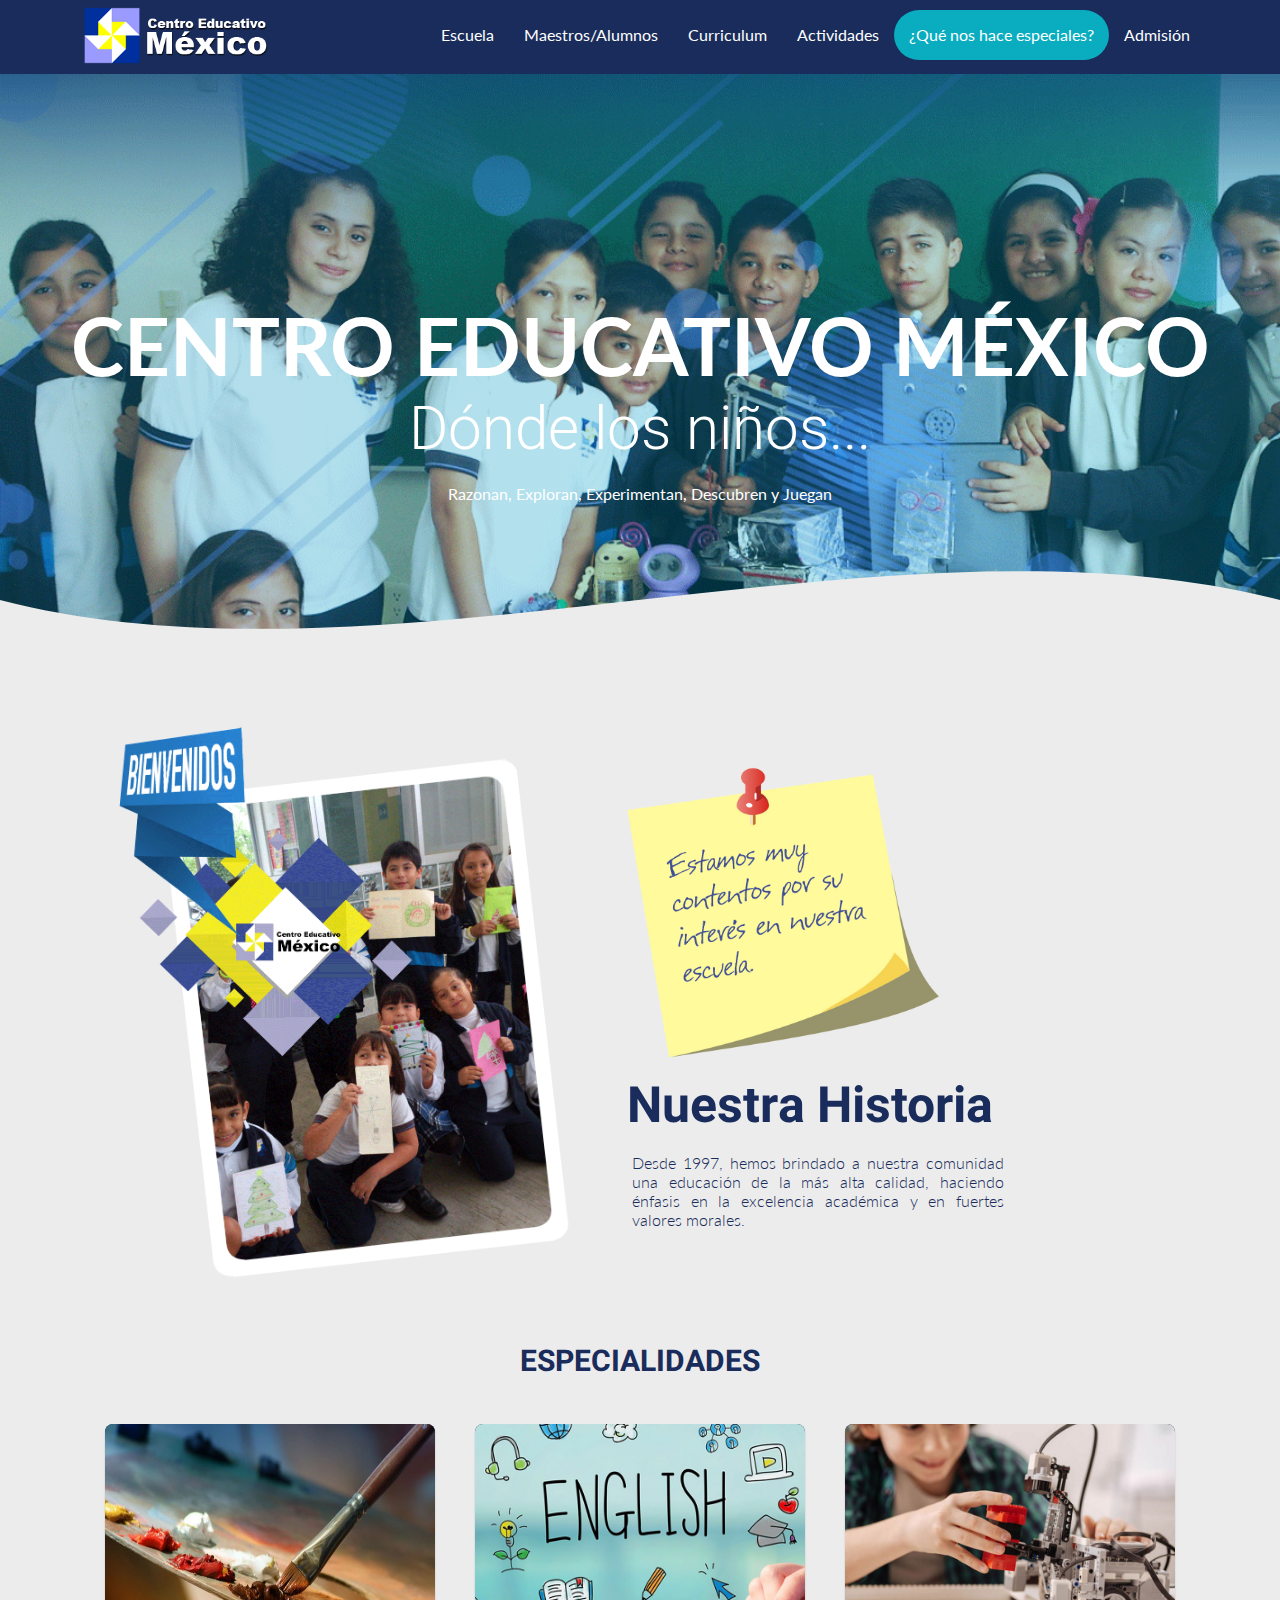
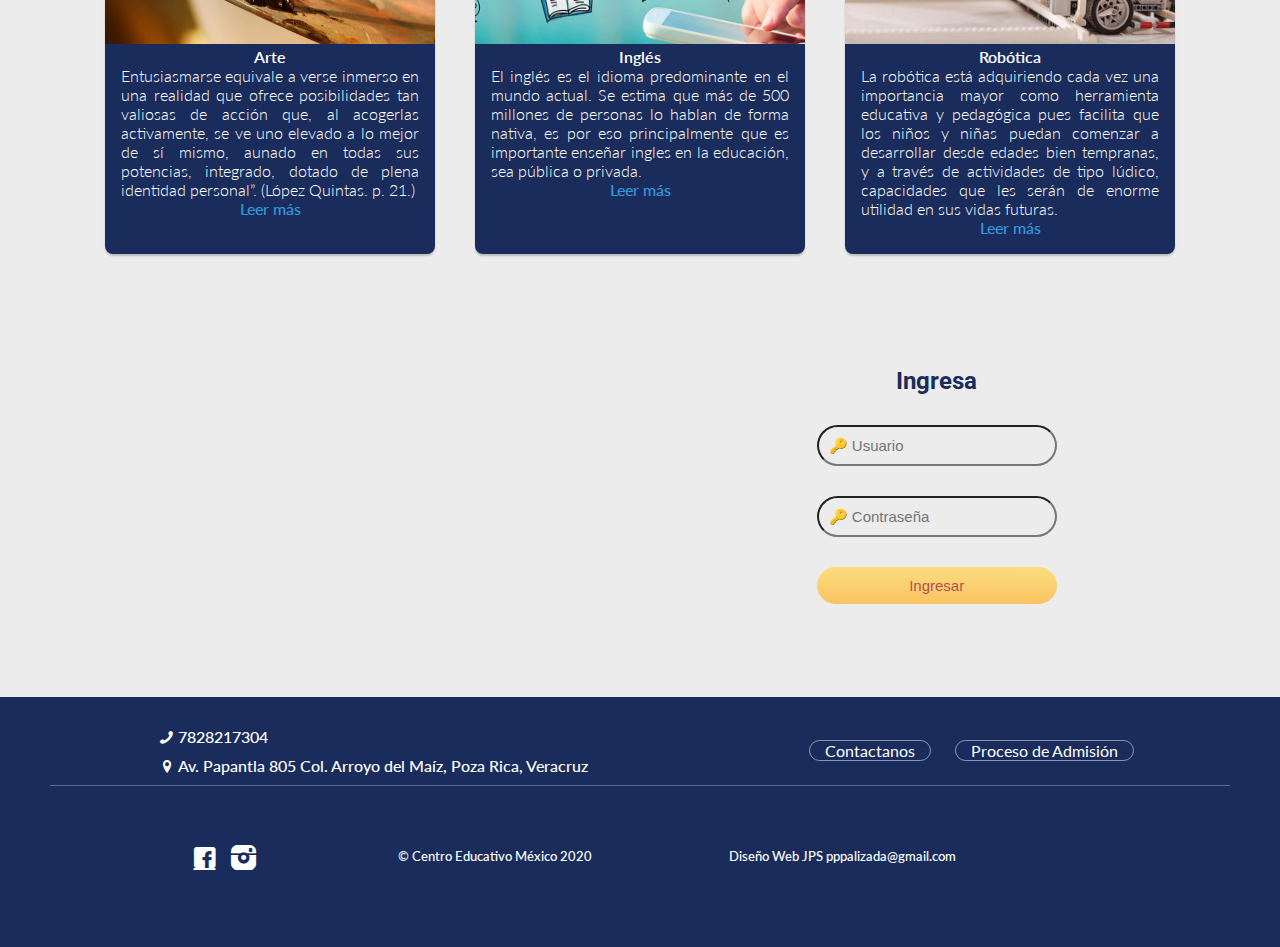
<file: index.html>
<!DOCTYPE html>
<html lang="en">
<head>
    <meta charset="UTF-8">
    <meta name="viewport" content="width=device-width, initial-scale=1.0">
    <title>Centro Educativo México</title>
    <link rel="stylesheet" href="css/estilos.css">
    <link rel="stylesheet" href="css/fontello.css">    
    <link rel="shortcut icon" href="favicon.ico.ico.ico" type="image/x-icon">
</head>
<body>

    <input type="checkbox" id="cerrar">
    <label for="cerrar" id="btn-cerrar">X</label>
    <div class="modal">
        <div class="contenido">                 <!--ventana modal-->
            <h2>#QuedateEnCasa</h2>
            <img src="imagenes/quedate en casa diseño.png" alt="" width="250">
        </div>
    </div>

    <header>
        <div class="contenedor1">
            <div class="contenedor-menu">
                <a href="index.html"><img class="logo" src="imagenes/logo.png" alt="" width="200px"></a>
                <input type="checkbox" id="menu-bar">
                <label class="icon-menu" for="menu-bar"></label>
                <nav class="menu">
                    <a href="escuela.html">Escuela</a>
                    <a href="">Maestros/Alumnos</a>
                    <a href="">Curriculum</a>
                    <a href="">Actividades</a>
                    <a class="especiales" href="">¿Qué nos hace especiales?</a>
                    <a href="">Admisión</a>
                </nav>
            </div>
            <section class="textos-header">
                <h1>CENTRO EDUCATIVO MÉXICO</h1>
                <h2>Dónde los niños...</h2>
                <p>Razonan, Exploran, Experimentan, Descubren y Juegan</p>
            </section>
            <div class="wave" style="height: 150px; overflow: hidden;" ><svg viewBox="0 0 500 150" preserveAspectRatio="none" style="height: 100%; width: 100%;"><path d="M0.00,49.99 C150.00,150.00 349.20,-49.99 500.00,49.99 L500.00,150.00 L0.00,150.00 Z" style="stroke: none; fill: #ececec;"></path></svg></div>
        </div>
    </header> 
        <main>
            <section class="contenedor sobre-nosotros">
                
                <div class="contenedor-sobre-nosotros">
                    <img src="imagenes/tarjeta1.png" alt="" class="imagen-about-us">
                    <div class="contenido-textos">
                        <img src="imagenes/post it.png" alt="">
                        <h3>Nuestra Historia</h3>
                        <p>Desde 1997, hemos brindado a nuestra comunidad una educación de la más alta calidad, haciendo énfasis en la excelencia académica y en fuertes valores morales.</p>
                    </div>                     
                </div>
            </section>
            <section>
                <h2 class="titulo">ESPECIALIDADES</h2>
                <div class="contenedor-especialidades">

                    <div class="card">
                        <img src="imagenes/arte.jpeg" alt="">
                        <h4>Arte</h4>
                        <p>Entusiasmarse equivale a verse inmerso en una realidad que ofrece posibilidades tan valiosas de acción que, al acogerlas activamente, se ve uno elevado a lo mejor de sí mismo, aunado en todas sus potencias, integrado, dotado de plena identidad personal”. (López Quintas. p. 21.)</p>
                        <a href="#">Leer más</a>
                    </div>
                    <div class="card">
                        <img src="imagenes/ingles.jpg" alt="">
                        <h4>Inglés</h4>
                        <p>El inglés es el idioma predominante en el mundo actual. Se estima que más de 500 millones de personas lo hablan de forma nativa, es por eso principalmente que es importante enseñar ingles en la educación, sea pública o privada.</p>
                        <a href="#">Leer más</a>
                    </div>
                    <div class="card">
                        <img src="imagenes/robotica.jpg" alt="">
                        <h4>Robótica</h4>
                        <p>La robótica está adquiriendo cada vez una importancia mayor como herramienta educativa y pedagógica pues facilita que los niños y niñas puedan comenzar a desarrollar desde edades bien tempranas, y a través de actividades de tipo lúdico, capacidades que les serán de enorme utilidad en sus vidas futuras.</p>
                        <a href="#">Leer más</a>
                    </div>
                </div>
            </section>
            <section class="contenedor-informacion">
                <div class="mapa">
                    <iframe src="https://www.google.com/maps/embed?pb=!1m18!1m12!1m3!1d59786.48310864045!2d-97.47913942989877!3d20.52035648652424!2m3!1f0!2f0!3f0!3m2!1i1024!2i768!4f13.1!3m3!1m2!1s0x85da4011e80eee5f%3A0xa3e65ea4b984c16e!2sCentro%20Educativo%20M%C3%A9xico!5e0!3m2!1ses!2smx!4v1586582189539!5m2!1ses!2smx" width="400" height="300" frameborder="0" style="border:0;" allowfullscreen="" aria-hidden="false" tabindex="0"></iframe>
                </div>
                <div class="sesion">
                    <form action="">
                        <h2>Ingresa</h2>
                        <input type="text" placeholder="&#128273; Usuario" name="usuario">
                        <input type="password" placeholder="&#128273; Contraseña" name="clave">
                        <input type="submit" value="Ingresar">
                    </form>
                </div> 
            </section>
            
        </main>
        <footer>
            <div class="contenedor-footer">
                <div class="contenedor-footer1">
                    <div class="content-foo">
                        <h4 class="icon-phone">7828217304</h4>
                        
                        <h4 class="icon-location">Av. Papantla 805 Col. Arroyo del Maíz, Poza Rica, Veracruz</h4>
                    </div>
                    <div class="content-foo1">
                        <a href="">Contactanos</a>
                        <a href="proceso-de-admision.html">Proceso de Admisión</a>
                    </div>
                </div>
                <div class="content-so">
                    <div class="sociales">
                        <a class="icon-facebook" href="https://www.facebook.com/REHILETECEM"></a>
                        <a class="icon-instagram" href="https://www.instagram.com/centroeducativomexico/?hl=es-la"></a>                        
                    </div>
                    <h3 class="titulo-final">&copy; Centro Educativo México 2020</h3>
                    <h3 class="titulo-final">Diseño Web JPS pppalizada@gmail.com</h3> 
                    <br>             
                </div>               
            </div>
            
        </footer>  
</body>
</html>
</file>
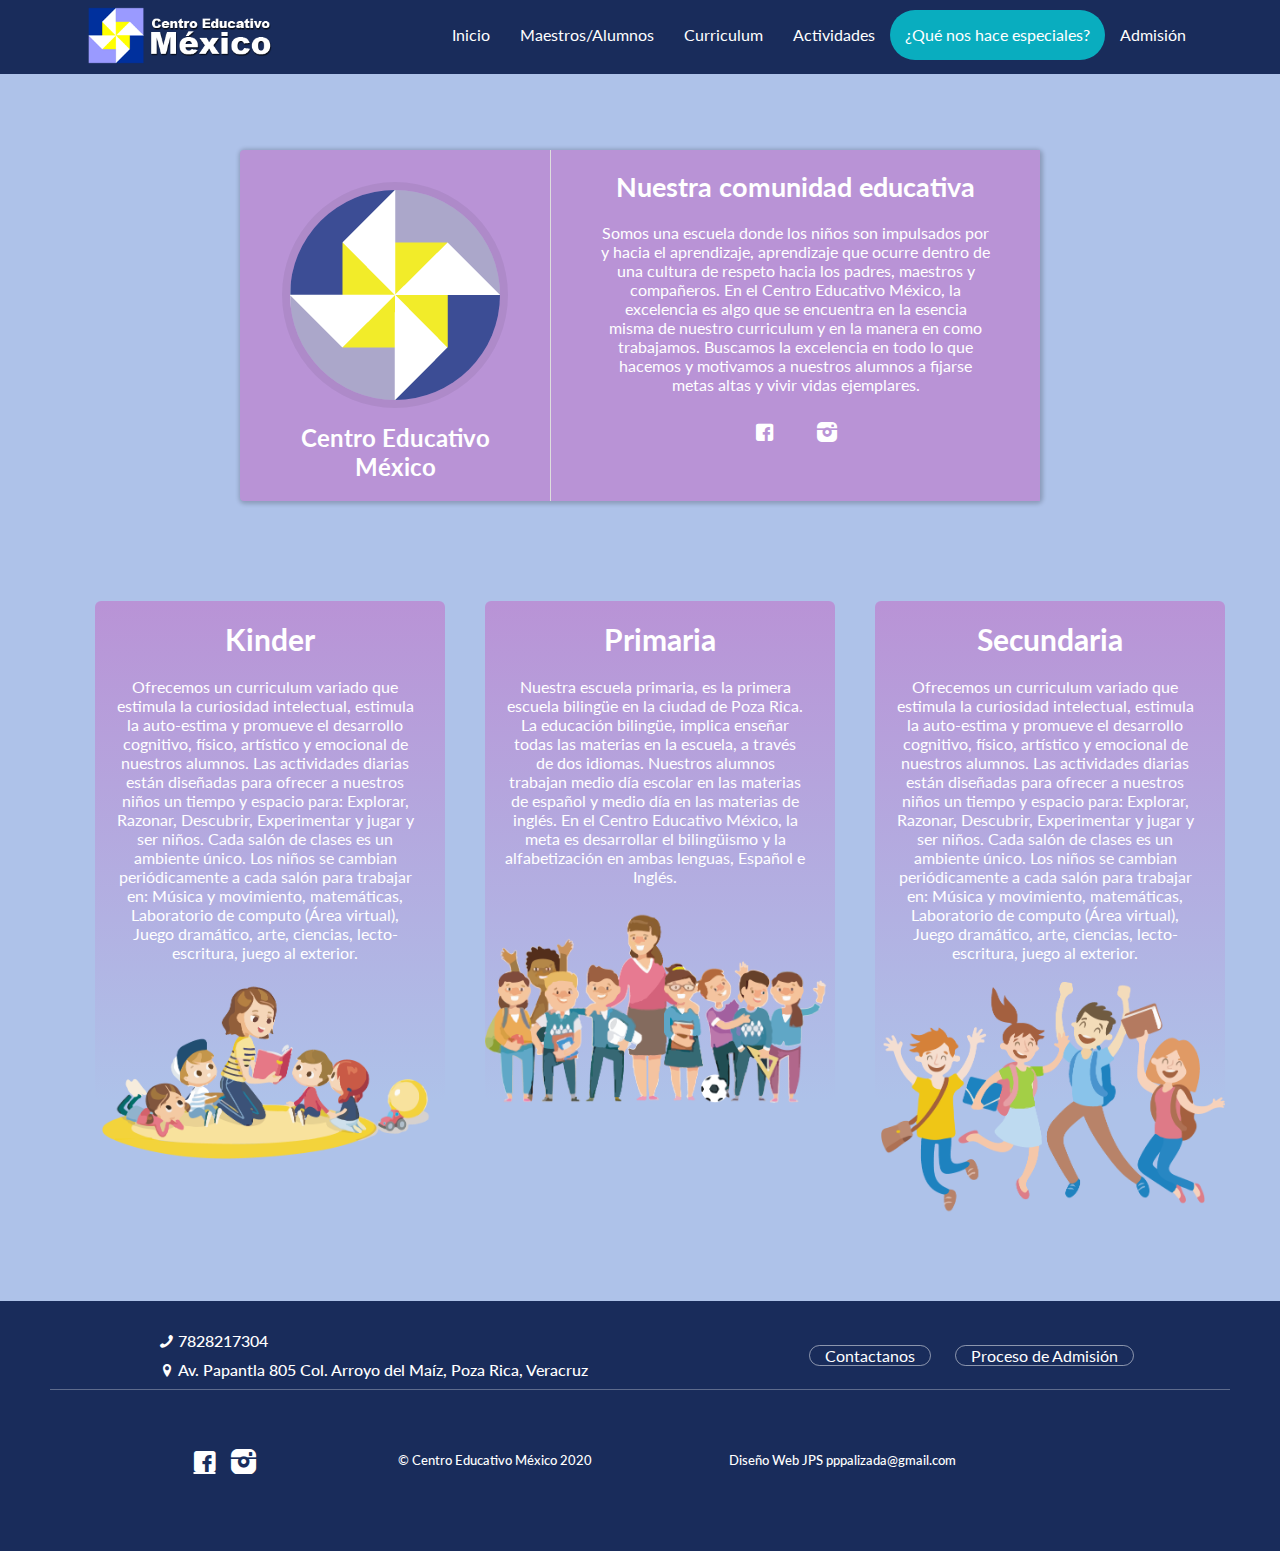
<file: escuela.html>
<!DOCTYPE html>
<html lang="en">
<head>
    <meta charset="UTF-8">
    <meta name="viewport" content="width=device-width, initial-scale=1.0">
    <title>Escuela</title>
    <link rel="stylesheet" href="css/fontello.css">
    <link rel="stylesheet" href="css/escuela/escuela.css">
    <link rel="shortcut icon" href="favicon.ico.ico.ico" type="image/x-icon">
</head>
<body>

    <header>
        <div class="contenedor1">
            <div class="contenedor-menu">
                <a href="index.html"><img class="logo" src="imagenes/logo.png" alt="" width="200px"></a>
                <input type="checkbox" id="menu-bar">
                <label class="icon-menu" for="menu-bar"></label>
                <nav class="menu">
                    <a href="index.html">Inicio</a>
                    <a href="">Maestros/Alumnos</a>
                    <a href="">Curriculum</a>
                    <a href="">Actividades</a>
                    <a class="especiales" href="">¿Qué nos hace especiales?</a>
                    <a href="">Admisión</a>
                </nav>
            </div>                       
        </div>
    </header> 
        <div class="container">
            <div class="card-container">
                <div class="header">
                    <a href="">
                        <img src="imagenes/logo-sin-letras.png" alt="">
                    </a>
                    <h2>Centro Educativo México</h2>
                    
                </div>
                <div class="descripcion">
                    <h4>Nuestra comunidad educativa</h4>
                    <p>Somos una escuela donde los niños son impulsados por y hacia el aprendizaje, aprendizaje que ocurre dentro de una cultura de respeto hacia los padres, maestros y compañeros.
                        En el Centro Educativo México, la excelencia es algo que se encuentra en la esencia misma de nuestro curriculum y en la manera en como trabajamos.
                        Buscamos la excelencia en todo lo que hacemos y motivamos a nuestros alumnos a fijarse metas altas y vivir vidas ejemplares.
                    </p>
                    <div class="social">
                        <a class="icon-facebook" href=""></a>
                        <a class="icon-instagram" href=""></a>
                    </div>
                </div>
            </div>
        </div>
        <div class="container1">
            <div class="card-container1">
                <div class="header1">                    
                    <div class="descripcion1">
                        <h2>Kinder</h2>
                        <p>Ofrecemos un curriculum variado que estimula la curiosidad intelectual, estimula la auto-estima y promueve el desarrollo cognitivo, físico, artístico y emocional de nuestros alumnos.
                            Las actividades diarias están diseñadas para ofrecer a nuestros niños un tiempo y espacio para: Explorar, Razonar, Descubrir, Experimentar y jugar y ser niños.
                            Cada salón de clases es un ambiente único. Los niños se cambian periódicamente a cada salón para trabajar en:
                            Música y movimiento, matemáticas, Laboratorio de computo (Área virtual), Juego dramático, arte, ciencias, lecto-escritura, juego al exterior.
                        </p>
                        <div class="imagen">
                            <img src="imagenes/kinder.png" alt="">
                        </div>

                    </div>
                </div>
            </div>
            <div class="card-container1">
                <div class="header1">                    
                    <div class="descripcion1">
                        <h2>Primaria</h2>
                        <p>Nuestra escuela primaria, es la primera escuela bilingüe en la ciudad de Poza Rica.
                            La educación bilingüe, implica enseñar todas las materias en la escuela, a través de dos idiomas. Nuestros alumnos trabajan medio día escolar en las materias de español y medio día en las materias de inglés.
                            En el Centro Educativo México, la meta es desarrollar el bilingüismo y la alfabetización en ambas lenguas, Español e Inglés.                             
                        </p>
                        <div class="imagen">
                            <img src="imagenes/primaria.png" alt="">
                        </div>

                    </div>
                </div>
            </div>
            <div class="card-container1">
                <div class="header1">                    
                    <div class="descripcion1">
                        <h2>Secundaria</h2>
                        <p>Ofrecemos un curriculum variado que estimula la curiosidad intelectual, estimula la auto-estima y promueve el desarrollo cognitivo, físico, artístico y emocional de nuestros alumnos.
                            Las actividades diarias están diseñadas para ofrecer a nuestros niños un tiempo y espacio para: Explorar, Razonar, Descubrir, Experimentar y jugar y ser niños.
                            Cada salón de clases es un ambiente único. Los niños se cambian periódicamente a cada salón para trabajar en:
                            Música y movimiento, matemáticas, Laboratorio de computo (Área virtual), Juego dramático, arte, ciencias, lecto-escritura, juego al exterior.
                        </p>
                        <div class="imagen">
                            <img src="imagenes/seundaria.png" alt="">
                        </div>

                    </div>
                </div>
            </div>
        </div>

    <footer>
        <div class="contenedor-footer">
            <div class="contenedor-footer1">
                <div class="content-foo">
                    <h4 class="icon-phone">7828217304</h4>                   
                    <h4 class="icon-location">Av. Papantla 805 Col. Arroyo del Maíz, Poza Rica, Veracruz</h4>
                </div>
                <div class="content-foo1">
                    <a href="">Contactanos</a>
                    <a href="proceso-de-admision.html">Proceso de Admisión</a>
                </div>
            </div>
            <div class="content-so">
                <div class="sociales">
                    <a class="icon-facebook" href="https://www.facebook.com/REHILETECEM"></a>
                    <a class="icon-instagram" href="https://www.instagram.com/centroeducativomexico/?hl=es-la"></a>                        
                </div>
                <h3 class="titulo-final">&copy; Centro Educativo México 2020</h3>
                <h3 class="titulo-final">Diseño Web JPS pppalizada@gmail.com</h3> 
                <br>             
            </div>               
        </div>
        
    </footer>  
    
</body>
</html>
</file>
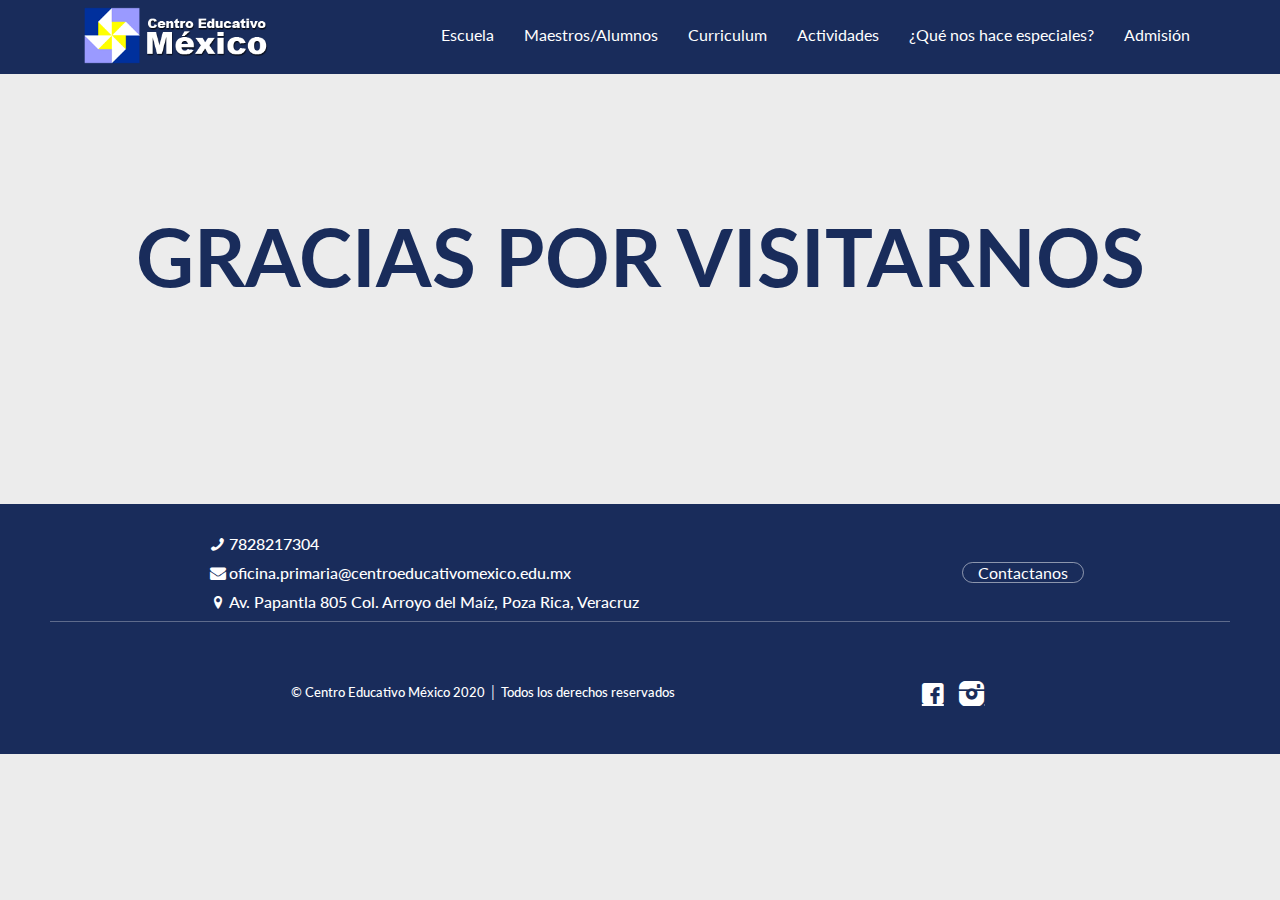
<file: gracias.html>
<!DOCTYPE html>
<html lang="en">
<head>
    <meta charset="UTF-8">
    <meta name="viewport" content="width=device-width, initial-scale=1.0">
    <title>Gracias por visitarnos</title>
    <link rel="stylesheet" href="css/gracias/gracias.css">
    <link rel="stylesheet" href="css/fontello.css">
    <link rel="shortcut icon" href="favicon.ico.ico.ico" type="image/x-icon">
</head>
<body>

    <header>
        <div class="contenedor1">
            <div class="contenedor-menu">
               <a href="index.html"><img class="logo" src="imagenes/logo.png" alt="" width="200px"></a>
                <input type="checkbox" id="menu-bar">
                <label class="icon-menu" for="menu-bar"></label>
                <nav class="menu">
                    <a href="">Escuela</a>
                    <a href="">Maestros/Alumnos</a>
                    <a href="">Curriculum</a>
                    <a href="">Actividades</a>
                    <a href="">¿Qué nos hace especiales?</a>
                    <a href="">Admisión</a>
                </nav>
            </div>           
        </div>
    </header> 
        
        <h2>GRACIAS POR VISITARNOS</h2>
            
        </main>
        <footer>
            <div class="contenedor-footer">
                <div class="contenedor-footer1">
                    <div class="content-foo">
                        <h4 class="icon-phone">7828217304</h4>
                        <h4 class="icon-mail">oficina.primaria@centroeducativomexico.edu.mx</h4>
                        <h4 class="icon-location">Av. Papantla 805 Col. Arroyo del Maíz, Poza Rica, Veracruz</h4>
                    </div>
                    <div class="content-foo1">
                        <a href="">Contactanos</a>                        
                    </div>
                </div>
                <div class="content-so">
                    <h3 class="titulo-final">&copy; Centro Educativo México 2020 │ Todos los derechos reservados</h3>
                    <div class="sociales">
                        <a class="icon-facebook" href="https://www.facebook.com/REHILETECEM"></a>
                        <a class="icon-instagram" href="https://www.instagram.com/centroeducativomexico/?hl=es-la"></a>
                    </div> 
                </div>               
            </div>
            
        </footer>  
    
</body>
</html>
</file>
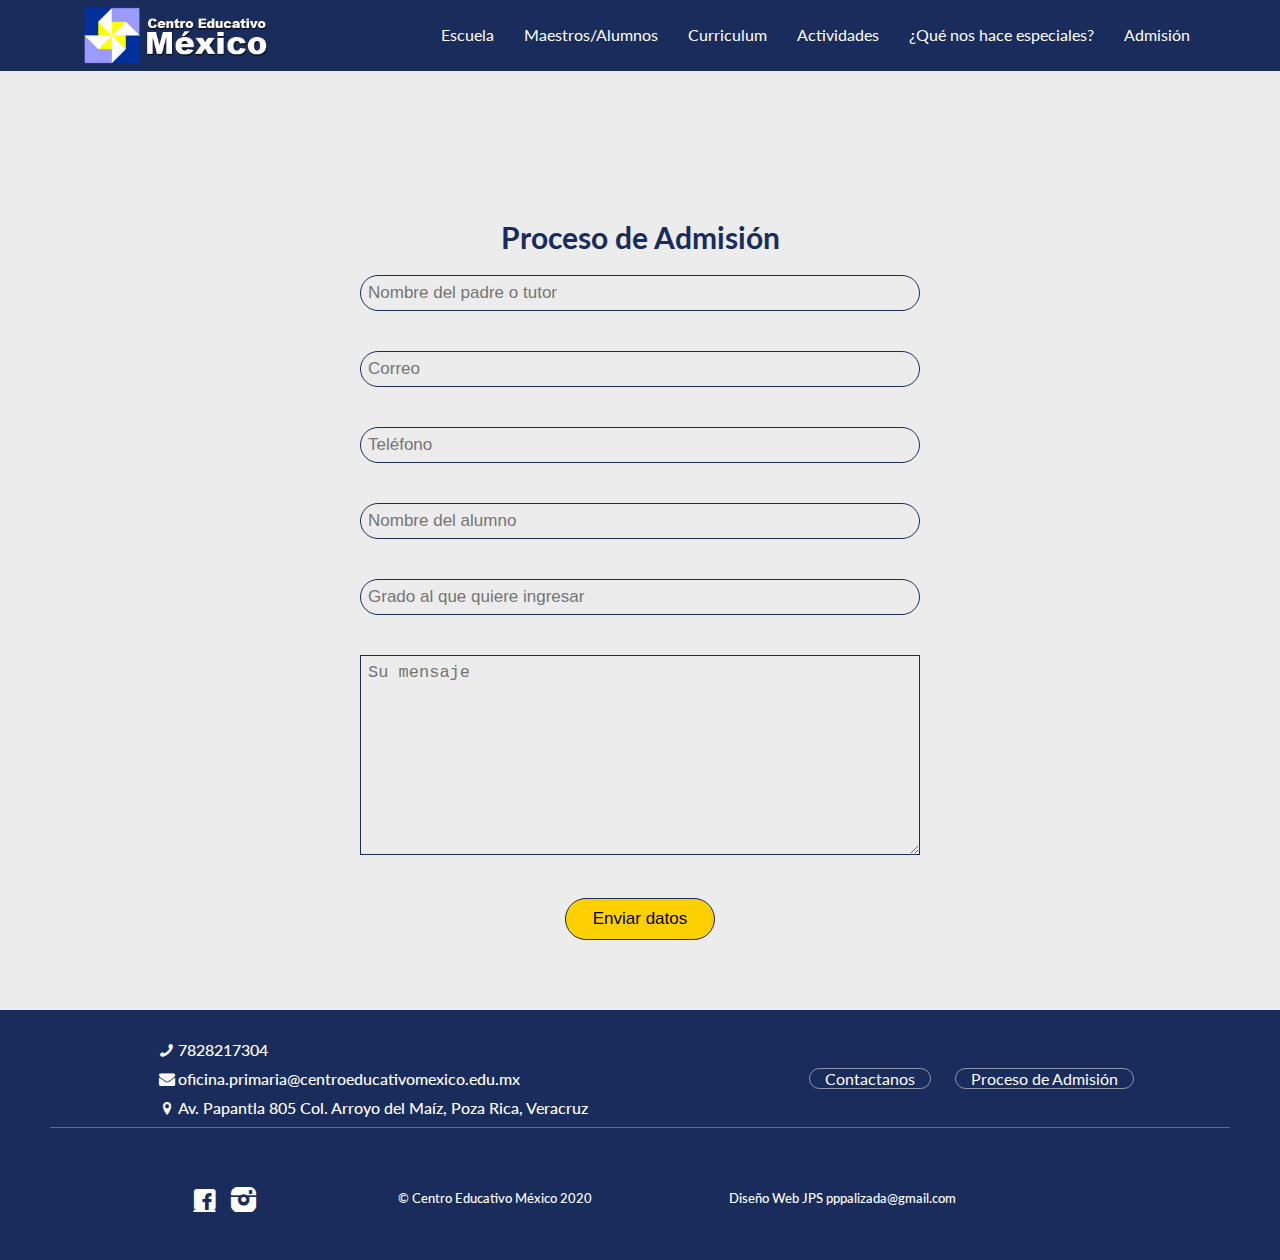
<file: proceso-de-admision.html>
<!DOCTYPE html>
<html lang="en">
<head>
    <meta charset="UTF-8">
    <meta name="viewport" content="width=device-width, initial-scale=1.0">
    <title>Proceso de Admisión</title>
    <link rel="stylesheet" href="css/proceso/admision.css">
    <link rel="stylesheet" href="css/fontello.css">
    <link rel="shortcut icon" href="favicon.ico.ico.ico" type="image/x-icon">
</head>
<body>

    <header>
        <div class="contenedor1">
            <div class="contenedor-menu">
                <img class="logo" src="imagenes/logo.png" alt="" width="200px">
                <input type="checkbox" id="menu-bar">
                <label class="icon-menu" for="menu-bar"></label>
                <nav class="menu">
                    <a href="">Escuela</a>
                    <a href="">Maestros/Alumnos</a>
                    <a href="">Curriculum</a>
                    <a href="">Actividades</a>
                    <a class="especial" href="">¿Qué nos hace especiales?</a>
                    <a href="">Admisión</a>
                </nav>
            </div>
            <section class="textos-header">
                <h1>PROCESO DE ADMISIÓN</h1>                
            </section>
            <div class="wave" style="height: 150px; overflow: hidden;" ><svg viewBox="0 0 500 150" preserveAspectRatio="none" style="height: 100%; width: 100%;"><path d="M0.00,49.99 C150.00,150.00 349.20,-49.99 500.00,49.99 L500.00,150.00 L0.00,150.00 Z" style="stroke: none; fill: #ececec;"></path></svg></div>
        </div>
    </header> 
        
            <form action="enviar.php" method="post">
                <h2>Proceso de Admisión</h2>
                <input type="text" name="nombre" placeholder="Nombre del padre o tutor" required>
                <input type="text" name="correo" placeholder="Correo" required>
                <input type="text" name="telefono" placeholder="Teléfono" required>
                <input type="text" name="alumno" placeholder="Nombre del alumno" required>
                <input type="text" name="grado" placeholder="Grado al que quiere ingresar" required>
                <textarea name="mensaje" placeholder="Su mensaje" required></textarea>
                <input type="submit" value="Enviar datos" id="boton">
            </form>            
        
            <footer>
                <div class="contenedor-footer">
                    <div class="contenedor-footer1">
                        <div class="content-foo">
                            <h4 class="icon-phone">7828217304</h4>
                            <h4 class="icon-mail">oficina.primaria@centroeducativomexico.edu.mx</h4>
                            <h4 class="icon-location">Av. Papantla 805 Col. Arroyo del Maíz, Poza Rica, Veracruz</h4>
                        </div>
                        <div class="content-foo1">
                            <a href="">Contactanos</a>
                            <a href="proceso-de-admision.html">Proceso de Admisión</a>
                        </div>
                    </div>
                    <div class="content-so">
                        <div class="sociales">
                            <a class="icon-facebook" href="https://www.facebook.com/REHILETECEM"></a>
                            <a class="icon-instagram" href="https://www.instagram.com/centroeducativomexico/?hl=es-la"></a>                        
                        </div>
                        <h3 class="titulo-final">&copy; Centro Educativo México 2020</h3>
                        <h3 class="titulo-final">Diseño Web JPS pppalizada@gmail.com</h3> 
                        <br>             
                    </div>               
                </div>
                
            </footer>
    
</body>
</html>
</file>
<file: css/estilos.css>
@import url('https://fonts.googleapis.com/css2?family=Heebo:wght@700&family=Lato&display=swap');
@import url('https://fonts.googleapis.com/css2?family=Heebo:wght@900&display=swap');
@import url('https://fonts.googleapis.com/css2?family=Oswald:wght@600&display=swap');

@import url(menu.css);
@import url(about-us.css);
@import url(sesion.css);
@import url(especialidades.css);
@import url(informacion.css);
@import url(footer.css);


*{
    margin: 0;
    padding: 0;
    box-sizing: border-box;
}

body{
    background: #ececec;
    font-family: 'Heebo', sans-serif;
    font-family: 'Lato', sans-serif;
}

.contenedor{
    padding: 40px 0;
    width: 90%;
    max-width: 1200px;
    margin: auto;
    overflow: hidden;
}

.titulo{
    color: #192c5b;
    font-size: 30px;
    text-align: center;
    margin-bottom: 20px;
    font-weight: bolder;
    font-family: 'Heebo', sans-serif;       
}


header{
    width: 100%;
    height: 700px;
    background: #00B4DB;  /* fallback for old browsers */
    background: -webkit-linear-gradient(to right, hsla(195, 100%, 35%, 0.301), hsla(191, 100%, 43%, 0.301)), url(../imagenes/principal.png);  /* Chrome 10-25, Safari 5.1-6 */
    background: linear-gradient(to right, hsla(195, 100%, 35%, 0.301), hsla(191, 100%, 43%, 0.295)), url(../imagenes/principal.png); /* W3C, IE 10+/ Edge, Firefox 16+, Chrome 26+, Opera 12+, Safari 7+ */
    background-size: cover;
    background-attachment: fixed;
    position: relative;
    
}

header .textos-header{
    display: flex;
    height: 800px;
    width: 100%;
    align-items: center;
    justify-content: center;
    flex-direction: column;
    text-align: center;
}

.textos-header h1{
    font-size: 80px;
    color: #fff;
    font-weight: bolder;
}

.textos-header h2{
    font-size: 60px;
    font-weight: 300;
    color: #fff;
}

.textos-header p{
    color: #fff;
}

.wave{
    position: absolute;
    bottom: 0;
    width: 100%;
}

@media (max-width:900px){
    header{
        background-position: center;        
    }
    
    .textos-header h1{                  /*banner principal y textos*/
        font-size: 60px;
    }

    .textos-header h2{
        font-size: 40px;
    }

    .textos-header p{
        font-size: 12px;
    }
}

/*header{
    width: 100%;
    height: 70px;
    background: #333;
    color: #fff;

    position: fixed;
    top: 0;
    left: 0;
    z-index: 100;
}*/


/*ventana modal*/

.modal{
    text-align: center;
    width: 100%;
    height: 150vh;
    background: rgba(0,0,0,0.5);

    position: absolute;
    top: 0;
    left: 0;
    z-index: 100;

    display: flex;

    animation: modal 2s 3s; 
    animation-fill-mode: forwards;   
    visibility: hidden;
    opacity: 0;
}

.contenido{
    margin: auto;
    width: 45%;
    height: 40%;
    background: #fff;
    border-radius: 10px;
}

#cerrar{
    display: none;
}

#cerrar + label{
    position: fixed;
    color: rgb(223, 219, 17);
    font-size: 25px;
    z-index: 150;
    margin-top: 200px;   
     
    left: 100px;
    width: 40px;
    height: 40px;  
    line-height: 40px;
    border-radius: 50%; 
    cursor: pointer;

    animation: modal 2s 3s;
    animation-fill-mode: forwards;
    visibility: hidden;
    opacity: 0;
}


#cerrar:checked + label, #cerrar:checked ~ .modal{
    display: none;          /*para cerrarl el modal*/
}


@keyframes modal{
    100%{
        visibility: visible;
        opacity: 1;
    }
}
</file>
<file: css/fontello.css>
@font-face {
  font-family: 'fontello';
  src: url('../font/fontello.eot?57094877');
  src: url('../font/fontello.eot?57094877#iefix') format('embedded-opentype'),
       url('../font/fontello.woff2?57094877') format('woff2'),
       url('../font/fontello.woff?57094877') format('woff'),
       url('../font/fontello.ttf?57094877') format('truetype'),
       url('../font/fontello.svg?57094877#fontello') format('svg');
  font-weight: normal;
  font-style: normal;
}
/* Chrome hack: SVG is rendered more smooth in Windozze. 100% magic, uncomment if you need it. */
/* Note, that will break hinting! In other OS-es font will be not as sharp as it could be */
/*
@media screen and (-webkit-min-device-pixel-ratio:0) {
  @font-face {
    font-family: 'fontello';
    src: url('../font/fontello.svg?57094877#fontello') format('svg');
  }
}
*/
 
 [class^="icon-"]:before, [class*=" icon-"]:before {
  font-family: "fontello";
  font-style: normal;
  font-weight: normal;
  speak: never;
 
  display: inline-block;
  text-decoration: inherit;
  width: 1em;
  margin-right: .2em;
  text-align: center;
  /* opacity: .8; */
 
  /* For safety - reset parent styles, that can break glyph codes*/
  font-variant: normal;
  text-transform: none;
 
  /* fix buttons height, for twitter bootstrap */
  line-height: 1em;
 
  /* Animation center compensation - margins should be symmetric */
  /* remove if not needed */
  margin-left: .2em;
 
  /* you can be more comfortable with increased icons size */
  /* font-size: 120%; */
 
  /* Font smoothing. That was taken from TWBS */
  -webkit-font-smoothing: antialiased;
  -moz-osx-font-smoothing: grayscale;
 
  /* Uncomment for 3D effect */
  /* text-shadow: 1px 1px 1px rgba(127, 127, 127, 0.3); */
}
 
.icon-location:before { content: '\e800'; } /* '' */
.icon-phone:before { content: '\e801'; } /* '' */
.icon-search:before { content: '\e802'; } /* '' */
.icon-menu:before { content: '\f0c9'; } /* '' */
.icon-mail:before { content: '\f0e0'; } /* '' */
.icon-twitter:before { content: '\f30a'; } /* '' */
.icon-facebook:before { content: '\f30e'; } /* '' */
.icon-instagram:before { content: '\f31f'; } /* '' */
</file>
<file: css/escuela/escuela.css>
@import url('https://fonts.googleapis.com/css2?family=Heebo:wght@700&family=Lato&display=swap');
@import url('https://fonts.googleapis.com/css2?family=Heebo:wght@900&display=swap');
@import url('https://fonts.googleapis.com/css2?family=Oswald:wght@600&display=swap');

@import url(../escuela/menu.css);
@import url(../escuela/footer.css);

*{
    margin: 0;
    padding: 0;
    box-sizing: border-box;
}

body{
    background: #aec2e9;
    font-family: 'Lato', sans-serif;
}

.container{
    display: flex;
    align-items: center;
    justify-content: center;
    padding: 0 20px;
    margin-top: 150px;
}

.card-container{
    display: flex;
    width: 800px;
    height: auto;
    background: #B993D6;
    border-radius: 4px;
    box-shadow: 1px 1px 4px 2px rgba(0, 0, 0, 0.2);
}

.header{
    border-right: 1px solid #ddd;
}

.descripcion{
    background: #B993D6;
}

.header, .descripcion{
    padding: 20px;
    text-align: center;
}

.header a{
    position: relative;
    display: block;
}

.header img{
    border-radius: 50%;
    box-shadow: 0 0 0 8px rgba(0, 0, 0, .06);
    margin: 20px 30px;
    transition: .2s;
}

.header a:hover img{
    box-shadow: 0 0 0 12px rgba(0, 0, 0, .01);
}

.header h2{
    color: #fff;
}

.descripcion h4{
    margin-bottom: 20px;
    color: #fff;  
    font-size: 27px;  
}

.descripcion{
    position: relative;
}

.descripcion p{
    margin: 20px 30px;
    color: #fff;
}

.descripcion .social{
    margin-top: 25px;
}

.descripcion .social a{
    display: inline-block;
    padding: 0 15px;
    color: #fff;
    font-size: 20px;
}

@media(max-width:900px){
    .container{
        margin-top: 30px;
    }
    .card-container{
        display: block;  
        width: 450px; 
        margin-top: 150px;     
    }

    .header{
        padding: 20px 20px 5px 20px;
        border: none;
    }

    .descripcion{
        padding: 5px 20px 20px 20px;
        background: transparent;
    }

    .header h4{
        margin: 0;
    }
}

/*kinder-primaria-secundaria*/


.container1{
    display: flex;
    align-items: center;
    justify-content: center;
    margin-top: 100px;    
    padding: 0 20px;
    margin-bottom: 200px;
}

.card-container1{
    display: flex;
    width: 350px;
    height: 500px;
    margin-left: 40px;
    background: #B993D6;  /* fallback for old browsers */
    background: -webkit-linear-gradient(to top, #aec2e9, #B993D6);  /* Chrome 10-25, Safari 5.1-6 */
    background: linear-gradient(to top, #aec2e9, #B993D6); /* W3C, IE 10+/ Edge, Firefox 16+, Chrome 26+, Opera 12+, Safari 7+ */


    border-radius: 6px;
    /*box-shadow: 1px 1px 4px 2px rgba(0, 0, 0, 0.2);*/
}

.descripcion1 h2{
    text-align: center;
    color: #fff;
    margin-top: 20px;
    font-size: 30px;
}

.descripcion1 p{
    width: 300px;
    text-align: center;
    margin: 20px 20px;
    color: #fff;
}

.imagen img{
    width: 350px;
    display: flex;
}

@media(max-width:900px){
    .container1{       
        display: flex;
        flex-direction: column; 
        margin-top: 10px; 
        width: 80%; 
        margin-left: 30px;             
    }

    .card-container1{
        margin-top: 80px;
        display: flex;
        
    }
}
</file>
<file: css/gracias/gracias.css>
@import url('https://fonts.googleapis.com/css2?family=Heebo:wght@700&family=Lato&display=swap');
@import url('https://fonts.googleapis.com/css2?family=Heebo:wght@900&display=swap');
@import url('https://fonts.googleapis.com/css2?family=Oswald:wght@600&display=swap');

@import url(../gracias/menu.css);
@import url(../gracias/footer.css);

*{
    margin: 0;
    padding: 0;
    box-sizing: border-box;
}

body{
    /*background-size: 100vw 100vh;*/
    background: #ececec;
    font-family: 'Lato', sans-serif;
}

h2{
    text-align: center;
    color: #192c5b;
    font-size: 80px;
    margin-top: 208px;
    margin-bottom: 200px;
}
</file>
<file: css/proceso/admision.css>
@import url('https://fonts.googleapis.com/css2?family=Heebo:wght@700&family=Lato&display=swap');
@import url('https://fonts.googleapis.com/css2?family=Heebo:wght@900&display=swap');
@import url('https://fonts.googleapis.com/css2?family=Oswald:wght@600&display=swap');

@import url(../proceso/menu.css);
@import url(../proceso/footer.css);


*{
    margin: 0;
    padding: 0;
    box-sizing: border-box;
}

body{
    /*background-size: 100vw 100vh;*/
    background: #ececec;
    font-family: 'Lato', sans-serif;
}

form{
    width: 100%;
    max-width: 600px;
    margin: auto;
    /*background: rgba(0,0,0,0.4);*/
    padding: 10px 20px;
    margin-top: 20px;
    border-radius: 7px;
}

h2{
    color: #192c5b;
    text-align: center;
    margin: 0;
    font-size: 30px;
    margin-bottom: 20px;
}

input, textarea{
    width: 100%;
    margin-bottom: 40px;
    padding: 7px;   
    font-size: 17px;
    border: none;
    background: transparent;
    border: 1px solid #192c5b;
}

input{
    border-radius: 50px;
}

textarea{
    min-height: 200px;
    max-height: 300px;
    max-width: 100%;
}

#boton{
    display: flex;
    justify-content: center;
    margin: auto;
    width: 150px;
    color: #000;
    background: rgb(255, 208, 0);
    padding: 10px;    
}

#boton:hover{
    cursor: pointer;

}

@media (max-width:900px){
    form{
        width: 100%;
    }
}
</file>
